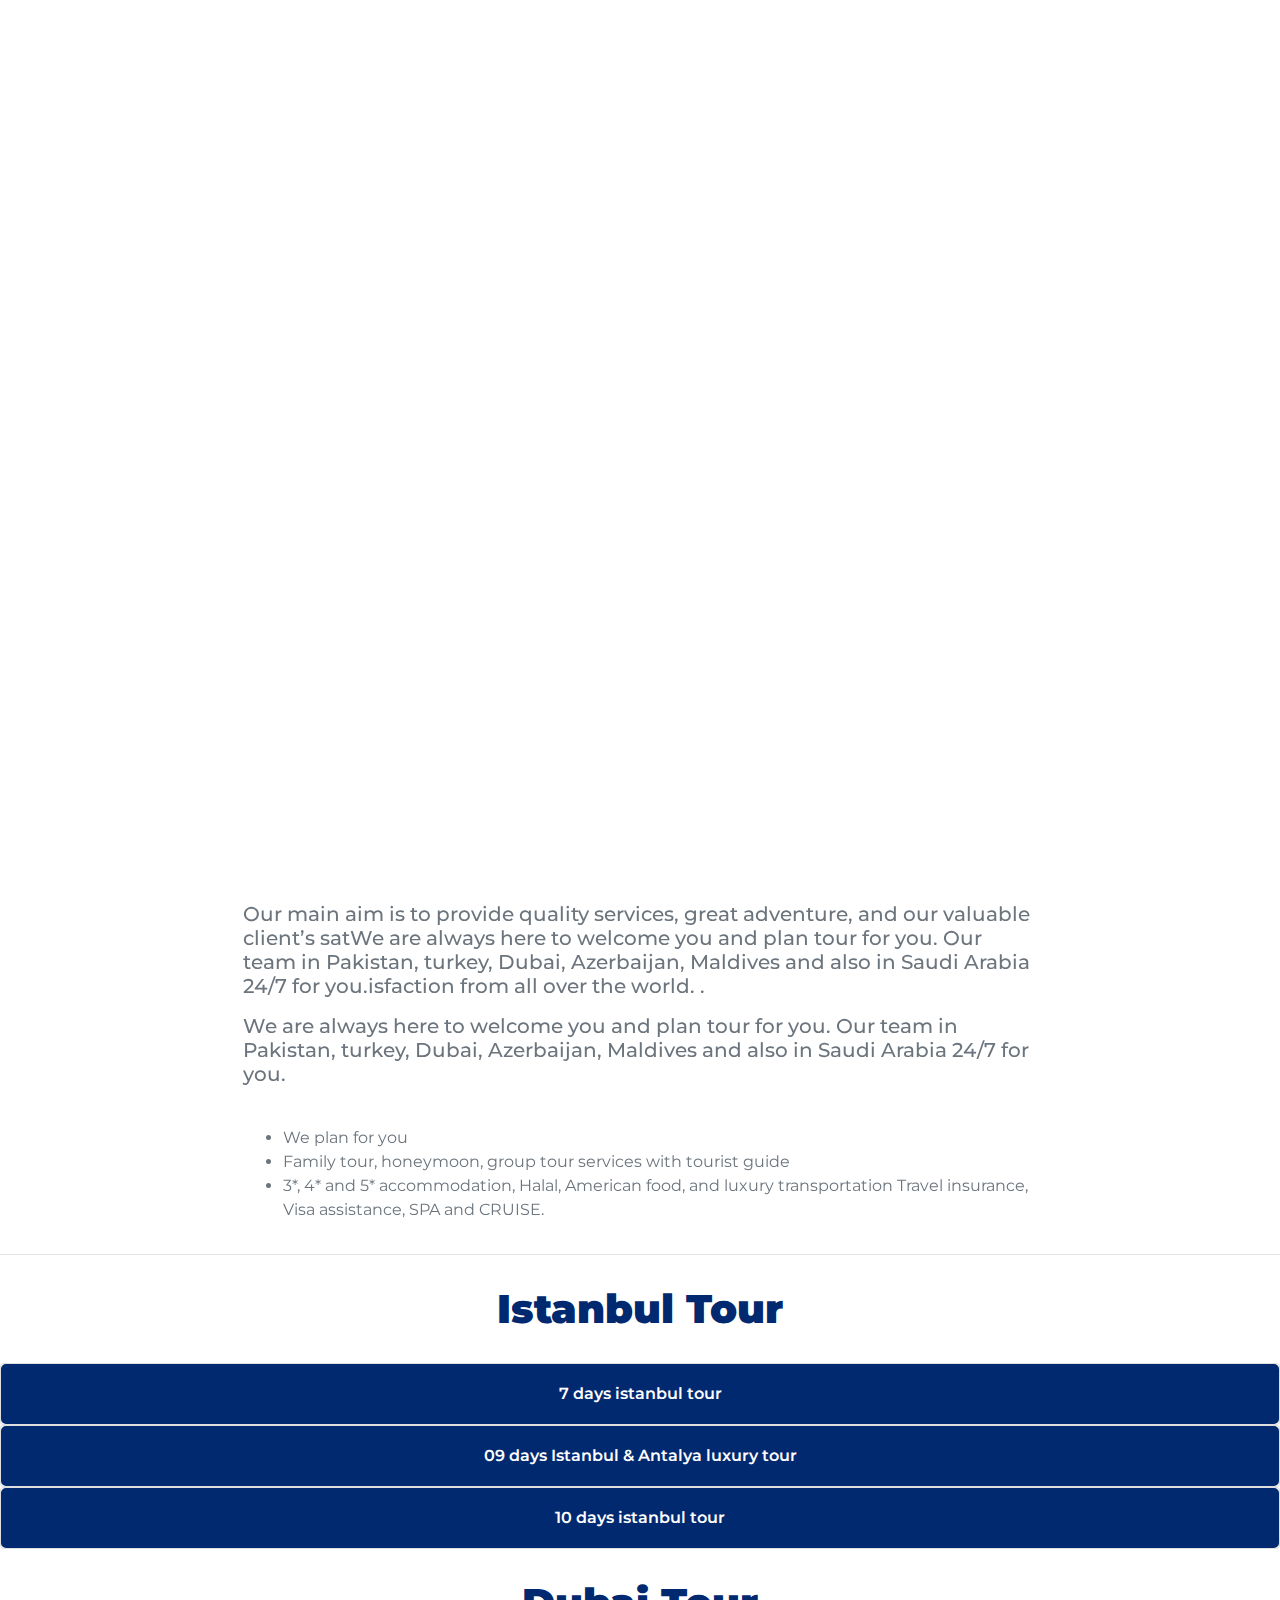
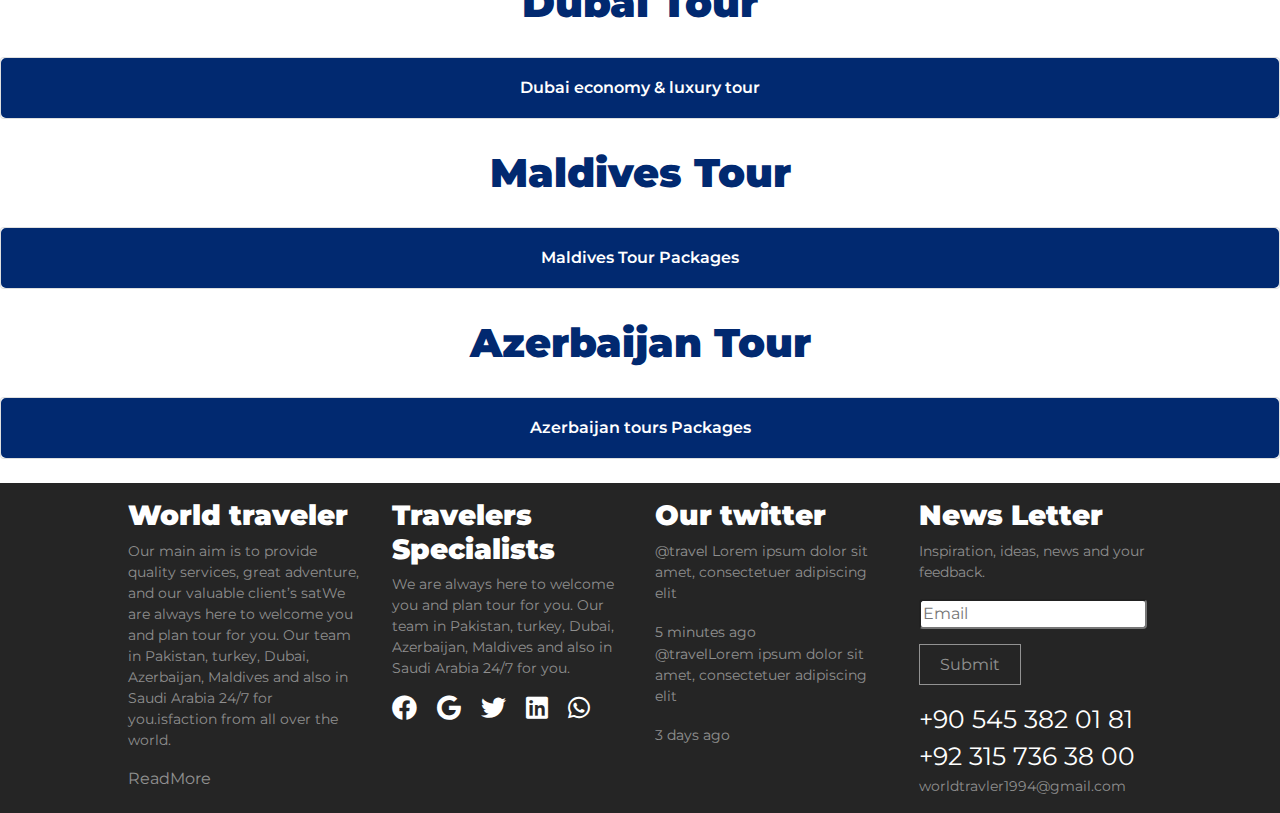
<file: service.html>
<!DOCTYPE html>
<html lang="en">

<head>
    <meta charset="UTF-8">
    <meta src="https://img.icons8.com/emoji/48/4a90e2/airplane-emoji.png" http-equiv="X-UA-Compatible"
        content="IE=edge">
    <meta name="viewport" content="width=device-width, initial-scale=1.0">
    <title>World traveler | Services</title>
    <!-- Favicon Icon -->
    <link rel="icon" type="image/png" href="https://img.icons8.com/emoji/48/4a90e2/airplane-emoji.png" />
    <!-- Google font Link -->
    <link
        href="https://fonts.googleapis.com/css2?family=Montserrat:ital,wght@0,100;0,400;0,700;1,400;1,500&display=swap"
        rel="stylesheet">
    <!-- Bootstrap  -->
    <link rel="stylesheet" href="bootstrap-4.5.3-dist/css/bootstrap.min.css">
    <!-- animate CSS -->
    <link rel="stylesheet" href="https://cdnjs.cloudflare.com/ajax/libs/animate.css/4.1.1/animate.min.css" />
    <!-- j-Query -->
    <link href='https://stackpath.bootstrapcdn.com/bootstrap/4.3.1/css/bootstrap.min.css'>
    <!-- font Awesome -->
    <link rel="stylesheet" href="https://cdnjs.cloudflare.com/ajax/libs/font-awesome/5.15.3/css/all.min.css" />

    <!-- Css Custom file -->
    <link rel="stylesheet" href="css/style.css">
</head>

<body>

    <!-- loader page -->


    <div class="loader_bg text-sm-center">
        <div class="loader">

        </div>
    </div>

    <!-- scroll to top -->

    <a href="#" id="toTopBtn" class="cd-top text-replace js-cd-top cd-top--is-visible cd-top--fade-out"
        data-abc="true"></a>
    <div class="height">

    </div>



    <!-- Navigation-start -->
    <div class="container-fluid nav-back ">
        <nav class=" navbar-expand-lg navbar-dark navbar  ">
            <a class="navbar-brand" href="index.html"> <img class="logo" src="./images/logo.png" class="img-fluid"
                    alt="Responsive image"></a>
            <button class="navbar-toggler" type="button" data-toggle="collapse" data-target="#navbarTogglerDemo02"
                aria-controls="navbarTogglerDemo02" aria-expanded="false" aria-label="Togglenavigation">
                <span class="navbar-toggler-icon"></span>
            </button>

            <div class="collapse navbar-collapse" id="navbarTogglerDemo02">
                <ul class="navbar-nav ml-auto">
                    <li class="nav-item">
                        <a class="nav-link" href="index.html">
                            Home
                        </a>
                    </li>
                    <li class="nav-item">
                        <a class="nav-link" href="about.html">
                            About
                        </a>
                    </li>
                    <li class="nav-item">
                        <a class="nav-link" href="service.html">
                            Service
                        </a>
                    </li>
                    <li class="nav-item">
                        <a class="nav-link" href="contact.html">
                            Contact
                        </a>
                    </li>
                </ul>
            </div>
        </nav>
    </div>
    <!-- Slider-start -->

    <div id="carouselExampleCaptions" class="carousel slide" data-ride="carousel">

        <div class="carousel-inner wow fadeInDown" data-wow-duration="3s">
            <div class="carousel-item active ">
                <img src="./images/slider1.jpeg" class="d-block w-100" alt="...">
                <div class="carousel-captions d-none d-md-block">
                    <h1>7 days 8 days and 10 days Maldives tour are available (contact freely)</h1>
                    <h4>The main city of the Maldives with great attraction places</h4>
                </div>
            </div>
            <div class="carousel-item">
                <img src="./images/slider9.jpeg" class="d-block w-100" alt="...">
                <div class="carousel-captions d-none d-md-block">
                    <h1>7 days Istanbul tour</h1>
                    <h4>Welcome to Istanbul, the city of cultural and historic hub.</h4>
                </div>
            </div>
            <div class="carousel-item">
                <img src="./images/slider10.jpeg" class="d-block w-100" alt="...">
                <div class="carousel-captions d-none d-md-block">
                    <h1>5 days & 6 Nights Dubai tour </h1>
                    <h4>Meet &amp; and welcome at Dubai by our</h4>
                </div>
            </div>
        </div>
        <a class="carousel-control-prev" href="#carouselExampleCaptions" role="button" data-slide="prev">
            <span class="carousel-control-prev-icon" aria-hidden="true"></span>
            <span class="sr-only">Previous</span>
        </a>
        <a class="carousel-control-next" href="#carouselExampleCaptions" role="button" data-slide="next">
            <span class="carousel-control-next-icon" aria-hidden="true"></span>
            <span class="sr-only">Next</span>
        </a>
    </div>

    <!-- Slider-end -->

    <!-- popular crisus  start-->
    <div class="container-fluid">
        <div class="row col-10 m-auto">
            <div class="col-12 col-lg-12 col-md-12 col-sm-12 text-center mt-5 popular_title">
                <h1>Services</h1>
            </div>
            <div class="col-12 col-lg-12 col-md-12 col-sm-12 mt-3   h5 popular_paragraph">
                <p class="text-secondary ">Our main aim is to provide quality services, great adventure, and our
                    valuable client’s satWe are always here to welcome you and plan tour for you. Our team in Pakistan,
                    turkey, Dubai, Azerbaijan, Maldives and also in Saudi Arabia 24/7 for you.isfaction from all over
                    the world. .</p>
                <p class="text-secondary">We are always here to welcome you and plan tour for you. Our team in Pakistan,
                    turkey, Dubai, Azerbaijan, Maldives and also in Saudi Arabia 24/7 for you.</p>


            </div>
            <div class="col-12 col-lg-12 col-md-12 col-sm-12 mt-3 popular_paragraph">
                <ul class="text-secondary">
                    <li>We plan for you </li>
                    <li> Family tour, honeymoon, group tour services with tourist guide</li>
                    <li>3*, 4* and 5* accommodation, Halal, American food, and luxury transportation
                        Travel insurance, Visa assistance, SPA and CRUISE.
                    </li>
                </ul>
            </div>
        </div>
    </div>
    <!-- popular crisus end -->
    <hr>
    <!--Pakages Start-->
    <div id="accordion">
        <div>
            <h1 class="text-center tour-header">
                Istanbul Tour
            </h1>
        </div>
        <div class="card">
            <h5 class="mb-0 btn-lignt" id="headingOne">
                <button class="btn tour-btn" data-toggle="collapse" data-target="#istanbul7DaysTour"
                    aria-expanded="true" aria-controls="collapseOne">
                    7 days istanbul tour
                </button>
            </h5>
            <div id="istanbul7DaysTour" class="collapse" aria-labelledby="headingOne" data-parent="#accordion">
                <div class="card-body">
                    <div class=" container-fluid">
                        <div class="row  float-left">
                            <div class="col-lg-6 col-md-12 col-sm-12 col-12  popular_title">
                                <h2 class="tour-title">
                                    7 days Istanbul tour <b class="text-danger">(413€)</b>
                                </h2>
                                <h5 class="text-danger">
                                    We Plan for You
                                </h5>
                                <div>
                                    <h5>Day one </h5>
                                    <p class="small-font text-secondary">Welcome to Istanbul, the city of cultural and
                                        historic hub.</p>
                                    <p class="small-font text-secondary"> Meet and greet at airport, </p>
                                    <p class="small-font text-secondary"> Transfer to hotel from airport</p>
                                    <p class="small-font text-secondary"> Free and easy</p>
                                </div>
                                <div>
                                    <h5>
                                        Day two (Istanbul explore day)
                                    </h5>
                                    <h5>
                                        Full day Byzantium and ottoman antique tour
                                    </h5>
                                    <ul class="small-font text-secondary">
                                        <li>Breakfast buffet in hotel </li>
                                        <li>Sultan Ahmet</li>
                                        <li>Hagia Sophia (Byzantine architecture)</li>
                                        <li>Blue mosque</li>
                                        <li>Topkapi Palace Museum (Ottoman architecture)</li>
                                        <li>Hagia Irene, also known as Saint Irene</li>
                                        <li>Gulhane Park</li>
                                        <li>Overnight stay in the hotel</li>
                                    </ul>
                                </div>
                                <div>
                                    <h5>
                                        Day three (Bursa)
                                    </h5>
                                    <h5>
                                        Bursa situated at the centre & because of green hills, gardens, and park also
                                        known as green city
                                    </h5>
                                    <p class="small-font text-secondary">Early leaving after breakfast buffet in hotel
                                    </p>
                                    <ul class="small-font text-secondary">
                                        <li>Pick up from the hotel to explore beautiful bursa </li>
                                        <li>Tomb of ghazi Osman</li>
                                        <li>Tomb of ghazi Orhan</li>
                                        <li>Lunch time </li>
                                        <li>The great mosque</li>
                                        <li>Koza Han</li>
                                        <li>Overnight stay in the hotel</li>
                                    </ul>
                                </div>
                                <div>
                                    <h5>Day four (Free day) </h5>
                                    <p class="small-font text-secondary">Breakfast buffet in hotel</p>
                                    <p class="small-font text-secondary">Free day for shopping and intermission. You can
                                        also suggest us which place you want to explore.</p>
                                    <h5 class="text-dark">Recommended activities</h5>
                                    <p class="small-font text-secondary"> Eyup sultan ( Hz Abu ayub Ansari r.a)</p>
                                    <p class="small-font text-secondary">Taksim Square </p>
                                    <p class="small-font text-secondary">Galata tower </p>
                                    <p class="small-font text-secondary">Istiklal Caddesi </p>
                                </div>
                                <div>
                                    <h5>Day five (princes island) </h5>
                                    <p class="small-font text-secondary">Very small haven on earth in Istanbul, rich
                                        cultural, history and a perfect place to enjoy nature</p>
                                    <p class="small-font text-secondary">Breakfast buffet in hotel</p>
                                    <p class="small-font text-secondary">Pick from the hotel toward princes island
                                        (Büyükada)</p>
                                    <p class="small-font text-secondary">Overnight stay in hotel</p>
                                </div>
                                <div>
                                    <h5>Day six </h5>
                                    <p class="small-font text-secondary">Breakfast buffet in hotel</p>
                                    <p class="small-font text-secondary">Half day Bosporus Cruise tour rest of the day
                                        free for shopping and intermission. You can also suggest us which place you want
                                        to explore.</p>
                                    <h5 class="text-dark">Recommended activities</h5>
                                    <ul class="small-font text-secondary">
                                        <li>Grand Bazar</li>
                                    </ul>
                                    <p class="small-font text-secondary">Overnight stay in the hotel</p>
                                </div>
                                <div>
                                    <h5>Day Seven </h5>
                                    <p class="small-font text-secondary">Breakfast buffet in hotel</p>
                                    <p class="small-font text-secondary">Transfer to airport, have a safe and memorable
                                        flight back</p>

                                </div>
                            </div>
                        </div>
                        <div style="clear: both;"></div>
                        <div class="row   float-right">

                            <div class="col-lg-12 col-md-12 col-sm-12 col-12 popular_title ">
                                <h3 class="tour-title text-danger ">
                                    Pakage Deal
                                </h3>
                                <div>
                                    <p class="small-font text-secondary">06 breakfast buffet (Halal, American)</p>
                                    <p class="small-font text-secondary">Six night’s hotel accommodation in Istanbul</p>
                                    <p class="small-font text-secondary">3* & 4* accommodation (all taxes includes)</p>
                                    <p class="small-font text-secondary">Professional English, Urdu, Punjabi, Arabic,
                                        and Russian tourist guide</p>
                                    <p class="small-font text-secondary">Fully air conditioned coach non-smoking</p>
                                    <p class="small-font text-secondary">One local lunch in bursa </p>
                                    <p class="small-font text-secondary">Full day princes island round trip ferry tour
                                        with complete transportation and guide</p>
                                    <p class="small-font text-secondary"> Half day Bosporus Cruise tour </p>
                                    <p class="small-font text-secondary">Arrival airport transfer to hotel and return
                                        airport transfer </p>
                                    <p class="small-font text-secondary"> All tax are includes </p>
                                    <p>&amp </p>
                                    <p class="small-font text-secondary">Not includes </p>
                                    <p class="small-font text-secondary">Covid – 19 test </p>
                                    <p class="small-font text-secondary">Museum tickets or any other personal expenses
                                    </p>
                                </div>
                            </div>
                        </div>
                    </div>
                </div>
            </div>
        </div>
        <div class="card">
            <h5 class="mb-0 btn-lignt" id="headingTwo">
                <button class="btn tour-btn collapsed" data-toggle="collapse" data-target="#istanbul9DaysTour"
                    aria-expanded="false" aria-controls="collapseTwo">
                    09 days Istanbul & Antalya luxury tour
                </button>
            </h5>
            <div id="istanbul9DaysTour" class="collapse" aria-labelledby="headingTwo" data-parent="#accordion">
                <div class="card-body">
                    <div class=" container-fluid">
                        <div class="row  float-left">
                            <div class="col-lg-6 col-md-12 col-sm-12 col-12  popular_title">
                                <h2 class="tour-title">
                                    09 days Istanbul & Antalya luxury tour <b class="text-danger">(543€)</b>
                                </h2>
                                <h5 class="text-danger">
                                    We Plan for You
                                </h5>
                                <div>
                                    <h5>Day one </h5>
                                    <p class="small-font text-secondary">Welcome to Istanbul, the city of cultural and
                                        historic hub.</p>
                                    <p class="small-font text-secondary"> Meet and greet at airport, </p>
                                    <p class="small-font text-secondary"> Transfer to hotel from airport</p>
                                    <p class="small-font text-secondary"> Free and easy</p>
                                </div>
                                <div>
                                    <h5>
                                        Day two (Istanbul explore day)
                                    </h5>
                                    <h5>
                                        Full day Byzantium and ottoman antique tour
                                    </h5>
                                    <ul class="small-font text-secondary">
                                        <li>Breakfast buffet in hotel </li>
                                        <li>Sultan Ahmet</li>
                                        <li>Hagia Sophia (Byzantine architecture)</li>
                                        <li>Blue mosque</li>
                                        <li>Topkapi Palace Museum (Ottoman architecture)</li>
                                        <li>Hagia Irene, also known as Saint Irene</li>
                                        <li>Gulhane Park</li>
                                        <li>Overnight stay in the hotel</li>
                                    </ul>
                                </div>
                                <div>
                                    <h5>
                                        Day three (Antalya)
                                    </h5>
                                    <ul class="small-font text-secondary">
                                        <li>Breakfast buffet in hotel</li>
                                        <li>Transfer to airport</li>
                                        <li>Antalya airport to hotel </li>
                                        <li>Old town </li>
                                        <li>Beach (depends on the weather condition)</li>
                                        <li>Overnight stay in the hotel</li>
                                    </ul>
                                </div>
                                <div>
                                    <h5>
                                        Day four (Antalya)
                                    </h5>
                                    <ul class="small-font text-secondary">
                                        <li>Breakfast buffet in hotel </li>
                                        <li>Free day for shopping and intermission </li>
                                        <li>Recommended places </li>
                                        <li>Mark Antalya </li>
                                        <li>Mall of Antalya</li>
                                        <li>Upper Duden and lower Duden waterfall</li>
                                        <li>Overnight stay in hotel</li>
                                    </ul>
                                </div>
                                <div>
                                    <h5>Day five (Free day)</h5>
                                    <p class="small-font text-secondary">Breakfast buffet in hotel</p>
                                    <p class="small-font text-secondary">Free day for shopping and intermission. You can
                                        also suggest us which place you want to explore.</p>
                                </div>
                                <div>
                                    <h5>Day six (Istanbul)</h5>
                                    <ul class="small-font text-secondary">
                                        <li>Breakfast buffet in hotel </li>
                                        <li>Transfer to airport</li>
                                        <li>Istanbul airport to hotel</li>
                                        <li>Free and easy </li>
                                        <li>Overnight stay in hotel</li>
                                    </ul>
                                </div>
                                <div>
                                    <h5>Day seven (Princes island)</h5>
                                    <p class="small-font text-secondary">Very small haven on earth in Istanbul, rich
                                        cultural, history and a perfect place to enjoy nature.</p>
                                    <ul class="small-font text-secondary">
                                        <li>Breakfast buffet in hotel </li>
                                        <li>Pick from the hotel toward princes island (Büyükada)</li>
                                        <li>Overnight stay in hotel</li>
                                    </ul>
                                </div>
                                <div>
                                    <h5>Day eight</h5>
                                    <ul class="small-font text-secondary">
                                        <li>Breakfast buffet in hotel </li>
                                        <li>Free day for shopping and intermission. You can also suggest us which place
                                            you want to explore.</li>
                                        <h5 class="text-dark">Recommended activities</h5>
                                        <li>Eyup sultan ( Hz Abu ayub Ansari r.a)</li>
                                        <li>Taksim Square</li>
                                        <li>Galata tower</li>
                                        <li>Istiklal Caddesi</li>
                                    </ul>
                                </div>
                                <div>
                                    <h5>Day nine </h5>
                                    <p class="small-font text-secondary">Breakfast buffet in hotel</p>
                                    <p class="small-font text-secondary">Transfer to airport, have a safe and memorable
                                        flight back</p>

                                </div>
                            </div>
                        </div>
                        <div style="clear: both;"></div>
                        <div class="row   float-right">

                            <div class="col-lg-12 col-md-12 col-sm-12 col-12 popular_title ">
                                <h3 class="tour-title text-danger ">
                                    Pakage Deal
                                </h3>
                                <div>
                                    <p class="small-font text-secondary">09 breakfast buffet (Halal, American)</p>
                                    <p class="small-font text-secondary">Professional English, Urdu, Punjabi, Arabic,
                                        and Russian tourist guide</p>
                                    <p class="small-font text-secondary">Fully air conditioned coach non-smoking</p>
                                    <p class="small-font text-secondary">Domestic flight tickets</p>
                                    <p class="small-font text-secondary">Local and taxi transportation</p>
                                    <p class="small-font text-secondary">Domestic transfer airport to hotel and hotel to
                                        airport</p>
                                    <p class="small-font text-secondary">Five night’s hotel accommodation in Istanbul
                                        (Situated in the real heart of Istanbul )</p>
                                    <p class="small-font text-secondary"> Four night’s hotel accommodation in Antalya
                                        (very close to beach)</p>
                                    <p class="small-font text-secondary">3* & 4* accommodation in the centre of the
                                        cities</p>
                                    <p class="small-font text-secondary">Full day princes island round trip ferry tour
                                        with complete transportation and guide</p>
                                    <p class="small-font text-secondary">Arrival airport transfer to hotel and return
                                        airport transfer </p>
                                    <p class="small-font text-secondary"> All tax are includes </p>
                                    <p>&amp </p>
                                    <p class="small-font text-secondary">Not includes</p>
                                    <p class="small-font text-secondary">Covid – 19 test </p>
                                    <p class="small-font text-secondary">Museum tickets or any other personal expenses
                                    </p>
                                </div>
                            </div>
                        </div>
                    </div>
                </div>
            </div>
        </div>
        <div class="card">
            <h5 class="mb-0 btn-lignt">
                <button class="btn tour-btn" data-toggle="collapse" data-target="#istanbul10DaysTour"
                    aria-expanded="true" aria-controls="collapseThree">
                    10 days istanbul tour
                </button>
            </h5>
            <div id="istanbul10DaysTour" class="collapse " aria-labelledby="headingOne" data-parent="#accordion">
                <div class="card-body">
                    <div class=" container-fluid">
                        <div class="row  float-left">
                            <div class="col-lg-6 col-md-12 col-sm-12 col-12  popular_title">
                                <h2 class="tour-title">
                                    10 days istanbul, konya and Söğüt (Ertuğrul Gazi) tour <b
                                        class="text-danger">(547€)</b>
                                </h2>
                                <h5 class="text-danger">
                                    We Plan for You
                                </h5>
                                <div>
                                    <h5>Day one </h5>
                                    <p class="small-font text-secondary">Welcome to Istanbul, the city of cultural and
                                        historic hub.</p>
                                    <p class="small-font text-secondary"> Meet and greet at airport, </p>
                                    <p class="small-font text-secondary"> Transfer to hotel from airport</p>
                                    <p class="small-font text-secondary"> Free and easy</p>
                                </div>
                                <div>
                                    <h5>
                                        Day two (Istanbul explore day)
                                    </h5>
                                    <h5>
                                        Full day Byzantium and ottoman antique tour
                                    </h5>
                                    <ul class="small-font text-secondary">
                                        <li>Breakfast buffet in hotel </li>
                                        <li>Sultan Ahmet</li>
                                        <li>Hagia Sophia (Byzantine architecture)</li>
                                        <li>Blue mosque</li>
                                        <li>Topkapi Palace Museum (Ottoman architecture)</li>
                                        <li>Hagia Irene, also known as Saint Irene</li>
                                        <li>Gulhane Park</li>
                                        <li>Overnight stay in the hotel</li>
                                    </ul>
                                </div>
                                <div>
                                    <h5>
                                        Day three konya
                                    </h5>
                                    <ul class="small-font text-secondary">
                                        <li>Breakfast buffet in hotel</li>
                                        <li>Istanbul to konya through fast train</li>
                                    </ul>
                                    <p class="small-font text-secondary">Konya is very famous because of mevlana Rumi
                                        and rich Islamic culture. In 1273, the followers of mevlana rumi in Konya
                                        established the Mevlevi Sufi order of Islam and became known as the Whirling
                                        Dervishes.</p>
                                    <p class="small-font text-secondary">All day Konya explore</p>
                                    <p class="small-font text-secondary">Overnight stay in Konya hotel</p>
                                </div>
                                <div>
                                    <h5>
                                        Day four (Söğüt Ertuğrul Gazi)
                                    </h5>
                                    <h5><b>Söğüt</b> is the first capital of the Ottoman Empire</h5>
                                    <ul class="small-font text-secondary">
                                        <li>Breakfast buffet in hotel</li>
                                        <li>Toward belicik through fast train</li>
                                        <li>Ertuğrul Gazi tomb </li>
                                        <li>Visit the ALP mezaar i.e. Turgut Alp, Abdul Rehman ghazi. </li>
                                        <li>Dursun Fikik mazaar</li>
                                        <li>Sheikh Edebali tomb</li>
                                        <li>Ertuğrul Gazi mosque</li>
                                        <li>Overnight stay in istanbul</li>
                                    </ul>
                                </div>
                                <div>
                                    <h5>Day five (Free day)</h5>
                                    <ul class="small-font text-secondary">
                                        <li>Breakfast buffet in hotel </li>
                                        <li>Free day for shopping and intermission. You can also suggest us which place
                                            you want to explore.</li>
                                        <h5 class="text-dark">Recommended activities</h5>
                                        <li>Eyup sultan ( Hz Abu ayub Ansari r.a)</li>
                                        <li>Taksim Square</li>
                                        <li>Galata tower</li>
                                        <li>Istiklal Caddesi</li>
                                    </ul>
                                </div>
                                <div>
                                    <h5>Day Six (princes island)</h5>
                                    <p class="small-font text-secondary">Very small haven on earth in Istanbul, rich
                                        cultural, history and a perfect place to enjoy nature.</p>
                                    <ul class="small-font text-secondary">
                                        <li>Breakfast buffet in hotel </li>
                                        <li>Pick from the hotel toward princes island (Büyükada)</li>
                                        <li>Overnight stay in hotel</li>
                                    </ul>
                                </div>
                                <div>
                                    <h5>Day seven</h5>
                                    <ul class="small-font text-secondary">
                                        <li>Breakfast buffet in hotel </li>
                                        <li>Free day for shopping and intermission. You can also suggest us which place
                                            you want to explore.</li>
                                        <h5 class="text-dark">Recommended activities</h5>
                                        <li>Grand bazar</li>
                                        <li>Spice bazar</li>
                                        <li>Eminönü sahil</li>
                                    </ul>
                                </div>
                                <div>
                                    <h5>Day eight (Bursa)</h5>
                                    <h5 class="text-dark">Bursa situated at the centre & because of green hills,
                                        gardens, and park also known as green city</h5>
                                    <p class="small-font text-secondary">Early leaving after breakfast buffet in hotel
                                    </p>
                                    <ul class="small-font text-secondary">
                                        <li>Pick up from the hotel to explore beautiful bursa </li>
                                        <li>Tomb of ghazi Osman</li>
                                        <li>Tomb of ghazi Orhan</li>
                                        <li>The great mosque </li>
                                        <li>Koza Han</li>
                                        <li>Overnight stay in the hotel</li>
                                    </ul>
                                </div>

                                <div>
                                    <h5>Day nine (Free day)</h5>
                                    <ul class="small-font text-secondary">
                                        <li>Breakfast buffet in hotel</li>
                                        <li>Free day for shopping and intermission. You can also suggest us which place
                                            you want to explore. </li>
                                    </ul>
                                </div>
                                <div>
                                    <h5>Day 10 </h5>
                                    <p class="small-font text-secondary">Breakfast buffet in hotel</p>
                                    <p class="small-font text-secondary">Transfer to airport, have a safe and memorable
                                        flight back</p>

                                </div>
                            </div>
                        </div>
                        <div style="clear: both;"></div>
                        <div class="row   float-right">

                            <div class="col-lg-12 col-md-12 col-sm-12 col-12 popular_title ">
                                <h3 class="tour-title text-danger ">
                                    Pakage Deal
                                </h3>
                                <div>
                                    <p class="small-font text-secondary">09 breakfast buffet (Halal, American)</p>
                                    <p class="small-font text-secondary">Professional English, Urdu, Punjabi, Arabic,
                                        and Russian tourist guide</p>
                                    <p class="small-font text-secondary">eight night’s hotel accommodation in Istanbul
                                        (Situated in the real heart of Istanbul )</p>
                                    <p class="small-font text-secondary">Konya through fast train</p>
                                    <p class="small-font text-secondary">Fast train tickets from Istanbul to Konya and
                                        back to Istanbul</p>
                                    <p class="small-font text-secondary">One night stay in Konya</p>
                                    <p class="small-font text-secondary">Open buffet breakfast in Konya</p>
                                    <p class="small-font text-secondary">Mevlana Whirling Dervishes</p>
                                    <p class="small-font text-secondary">Arrival airport transfer to hotel and return
                                        airport transfer</p>
                                    <p class="small-font text-secondary">One local lunch in bursa </p>
                                    <p class="small-font text-secondary">Full day princes island with complete
                                        transportation</p>
                                    <p class="small-font text-secondary">Fully air conditioned coach non-smoking</p>
                                    <p class="small-font text-secondary"> All tax are includes </p>
                                    <p>&amp </p>
                                    <p class="small-font text-secondary">Not includes </p>
                                    <p class="small-font text-secondary">Covid – 19 test </p>
                                    <p class="small-font text-secondary">Museum tickets or any other personal expenses
                                    </p>
                                </div>
                            </div>
                        </div>
                    </div>
                </div>
            </div>
        </div>
        <div>
            <h1 class="text-center tour-header">
                Dubai Tour
            </h1>
        </div>
        <div class="card">
            <h5 class="mb-0 btn-lignt">
                <button class="btn tour-btn" data-toggle="collapse" data-target="#dubaiTour" aria-expanded="true"
                    aria-controls="collapseThree">
                    Dubai economy & luxury tour
                </button>
            </h5>
            <div id="dubaiTour" class="collapse " aria-labelledby="headingOne" data-parent="#accordion">
                <div class="card-body">
                    <div class=" container-fluid">
                        <div class="row  float-left">
                            <div class="col-lg-6 col-md-12 col-sm-12 col-12  popular_title">
                                <h2 class="tour-title">
                                    Dubai economy & luxury tour starting from (565 USD) <b
                                        class="text-danger">(547€)</b>
                                </h2>
                                <h5 class="text-danger">
                                    We Plan for You
                                </h5>
                                <div>
                                    <p class="text-secondary">3* and 4* hotel option</p>
                                    <p class="text-dangers"> Package includes </p>
                                    <p class="text-secondary">Dubai visa</p>
                                    <p class="text-secondary">6 nights’ accommodation in </p>
                                    <p class="text-secondary">05 daily breakfasts </p>
                                    <p class="text-secondary">Meet & and welcome at Dubai by our team </p>
                                    <p class="text-secondary">Pick up from Dubai airport and return back to Dubai
                                        airport</p>
                                    <p class="text-secondary">Full day Dubai tour with English, Urdu, Arabic guide</p>
                                    <p class="text-secondary">Desert Safari (with BBQ Dinner, , Traditional Costume,
                                        Belly Dance, Tanura Dance, Camel Ride, Henna Painting Dune Bashing in Red Dunes
                                        & Pick n Drop by Land Cruiser)</p>
                                    <p class="text-secondary">Dhow Cruise Creek with dinner</p>
                                </div>
                            </div>
                        </div>
                    </div>
                </div>
            </div>
        </div>
        <div>
            <h1 class="text-center tour-header">
                Maldives Tour
            </h1>
        </div>
        <div class="card">
            <h5 class="mb-0 btn-lignt">
                <button class="btn tour-btn" data-toggle="collapse" data-target="#MaldivesTour" aria-expanded="true"
                    aria-controls="collapseThree">
                    Maldives Tour Packages
                </button>
            </h5>
            <div id="MaldivesTour" class="collapse " aria-labelledby="headingOne" data-parent="#accordion">
                <div class="card-body">
                    <div class=" container-fluid">
                        <div class="row  float-left">
                            <div class="col-lg-6 col-md-12 col-sm-12 col-12  popular_title">
                                <h2 class="tour-title">
                                    Maldives Tour 7 days 8 days and 10 days Maldives tour are available
                                </h2>
                                <h5 class="text-danger">
                                    We Plan for You
                                </h5>
                                <div>

                                    <h5>Maldives</h5>
                                    <p class="small-font text-secondary">
                                        The island nation of the Maldives is popular with honeymooners looking for
                                        seclusion and adventurers looking to explore the depths of the sea on a scuba
                                        diving and snorkeling excursion. Located between the Arabian and Laccadive seas,
                                        roughly 500 miles southwest of Sri Lanka, the Maldives is about as isolated as
                                        you can get – and that's just another one of its many allures.
                                    </p>
                                    <h5>Capital City (Male) </h5>
                                    <p class="small-font text-secondary">
                                        Traditionally it was the King's Island, from where the ancient royal dynasties
                                        ruled and where the palace was located. The city was then called Mahal. Formerly
                                        it was a walled city surrounded by fortifications and gates (doroshi). Over the
                                        years, Malé has been the center of political protests and milestone events.
                                    </p>
                                    <h5>Maldives culture</h5>
                                    <p class="small-font text-secondary">
                                        The Maldives culture is heavily shaped by Indian, Sri Lankan, Malaysia, Arab,
                                        Persian, Indonesian and even African influences. ... Maldivians are incredibly
                                        warm, welcoming and friendly people who will go above and beyond to make your
                                        holiday truly unforgettable.
                                    </p>
                                    <h5>Addu City </h5>
                                    <p class="small-font text-secondary">
                                        The main city of the Maldives with great attraction places i.e. Gan, Villingili,
                                        Hithadhoo, Maradhoo, Herathera, Feydhoo, Meedhoo, Hulhumeedhoo, and Addu Nature
                                        Park.
                                    </p>
                                    <h5>Fulhadhoo </h5>
                                    <p class="small-font text-secondary">
                                        One of the beautiful island. The length is nearly 1 km! For inhabited islands –
                                        this is truly unique! Depth increases slightly with distance from the beach. The
                                        edge of the house reef is far enough – about 800m. The island of Fulhadhoo is
                                        administratively a part of Baa Atoll. Next to it are 2 more inhabited islands:
                                        Fehendhoo and Goidho. The remoteness of this place from the main tourist islands
                                        makes these places truly wild.
                                    </p>
                                </div>
                            </div>
                        </div>
                    </div>
                </div>
            </div>
        </div>
        <!-- Azhar bahijan Tour -->
        <div>
            <h1 class="text-center tour-header">
                Azerbaijan Tour
            </h1>
        </div>
        <div class="card">
            <h5 class="mb-0 btn-lignt">
                <button class="btn tour-btn" data-toggle="collapse" data-target="#AzerbaijanTour" aria-expanded="true"
                    aria-controls="collapseThree">
                    Azerbaijan tours Packages

                </button>
            </h5>
            <div id="AzerbaijanTour" class="collapse " aria-labelledby="headingOne" data-parent="#accordion">
                <div class="card-body">
                    <div class=" container-fluid">
                        <div class="row  float-left">
                            <div class="col-lg-6 col-md-12 col-sm-12 col-12  popular_title">
                                <h2 class="tour-title">
                                    Azerbaijan tours from Pakistan Starting from <b class="text-danger">(547€)</b>
                                </h2>
                                <h5 class="text-danger">
                                    We Plan for You
                                </h5>

                                <div>
                                    <h5 class="text-danger">
                                        5 days 4 nights Azerbaijan tour from pakistan
                                    </h5>

                                    <ul class="small-font text-secondary">
                                        <li>4 Nights Hotel Stay at 4* Hotel in Baku </li>
                                        <li>05 daily breakfasts</li>
                                        <li>Azerbaijan E-Visa </li>
                                        <li>Airport to hotel transfer </li>
                                        <li> Walking Tour to Old City</li>
                                        <li> Shopping tour</li>
                                        <li> Cruise Tour</li>
                                        <li> Ateshgah Temple tour</li>

                                    </ul>
                                </div>
                                <div>
                                    <h5 class="text-danger">

                                        6 Nights and 7 days Azerbaijan tour (349€)

                                    </h5>

                                    <ul class="small-font text-secondary">
                                        <li>06 Nights Hotel Stay at 4* Hotel in Baku </li>
                                        <li>07 daily breakfasts</li>
                                        <li>Azerbaijan E-Visa </li>
                                        <li>Airport to hotel transfer </li>
                                        <li> Walking Tour to Old City</li>
                                        <li> Shopping tour</li>
                                        <li> Cruise Tour</li>
                                        <li> Ateshgah Temple tour</li>
                                        <li> Burning Mountain Tour</li>
                                        <li> Qobustan Tour</li>
                                        <li> Baku City Tour</li>
                                        <li> Hotel to airport transfer</li>
                                        <li>English and Azerbaijani tourist guide</li>
                                    </ul>
                                </div>

                            </div>
                        </div>
                        <div style="clear: both;"></div>
                        <div class="row   float-right">

                            <div class="col-lg-12 col-md-12 col-sm-12 col-12 popular_title ">
                                <h3 class="tour-title text-danger ">
                                    Pakage Deal
                                </h3>
                                <div>
                                    <p class="small-font text-secondary">Adult twin/double share</p>
                                    <p class="small-font text-secondary">Group package</p>
                                    <p class="small-font text-secondary">Minimum 17 adult groups</p>
                                    <p>&amp </p>
                                    <p class="small-font text-secondary">Not includes </p>
                                    <p class="small-font text-secondary">Covid – 19 test </p>
                                    <p class="small-font text-secondary">Museum tickets or any other personal expenses
                                    </p>


                                </div>
                            </div>
                        </div>
                    </div>
                </div>
            </div>

        </div>

    </div>

    <!-- Change -->
    <br>
    <!--Pakages end-->

    <!-- footer start -->
    <div class="footer">
        <div class="container-fluid">
            <div class="row">
                <div class="col-lg-3 col-md-3 col-sm-12 col-12 footer footer_logo_1 mt-3">
                    <h3>World traveler</h3>
                    <p class="small-font">Our main aim is to provide quality services, great adventure, and our
                        valuable client’s satWe are always here to welcome you and plan tour for you. Our team in
                        Pakistan,
                        turkey, Dubai, Azerbaijan, Maldives and also in Saudi Arabia 24/7 for you.isfaction from all
                        over
                        the world.</p>
                    <a href="#">ReadMore</a>
                </div>
                <div class="col-lg-3 col-md-3 col-sm-12 col-12 footer footer_logo_2 mt-3">
                    <h3>Travelers Specialists</h3>
                    <p class="small-font">We are always here to welcome you and plan tour for you. Our team in Pakistan,
                        turkey, Dubai, Azerbaijan, Maldives and also in Saudi Arabia 24/7 for you.</p>
                    <i class=" fab fa-facebook"></i>
                    <i class=" ml-3 fab fa-google "></i>
                    <i class=" ml-3 fab fa-twitter "></i>
                    <i class=" ml-3 fab fa-linkedin "></i>
                    <i class=" ml-3 fab fa-whatsapp "></i>

                </div>
                <div class="col-lg-3 col-md-3 col-sm-12 col-12 footer footer_logo_3 mt-3">
                    <h3>Our twitter</h3>
                    <p class="small-font"><a href="#">@travel</a> Lorem ipsum dolor sit amet, consectetuer adipiscing
                        elit</p>
                    <span class="small-font"> 5 minutes ago</span>
                    <p class="small-font"><a href="#">@travel</a>Lorem ipsum dolor sit amet, consectetuer adipiscing
                        elit</p>
                    <span class="small-font">3 days ago</span>

                </div>
                <div class="col-lg-3 col-md-3 col-sm-12 col-12 footer footer_logo_4 mt-3">
                    <h3>News Letter</h3>
                    <p class="small-font">Inspiration, ideas, news and your feedback.</p>
                    <input type="Email" placeholder="Email" size="20"><br><br>
                    <a href="#">Submit</a><br><br>
                    <span class="small-font">+90 545 382 01 81</span><br>
                    <span class="small-font">+92 315 736 38 00</span>
                    <p class="small-font">worldtravler1994@gmail.com</p>
                </div>
            </div>
        </div>
    </div>

    <!-- footer end -->









</body>


<script type="text/javascript" src="https://code.jquery.com/jquery-3.5.1.slim.min.js"
    integrity="sha384-DfXdz2htPH0lsSSs5nCTpuj/zy4C+OGpamoFVy38MVBnE+IbbVYUew+OrCXaRkfj"
    crossorigin="anonymous"></script>
<script src="https://cdn.jsdelivr.net/npm/bootstrap@4.5.3/dist/js/bootstrap.bundle.min.js"
    integrity="sha384-ho+j7jyWK8fNQe+A12Hb8AhRq26LrZ/JpcUGGOn+Y7RsweNrtN/tE3MoK7ZeZDyx"
    crossorigin="anonymous"></script>
<script type="text/javascript" src="scroll.js"></script>
<script src='https://cdnjs.cloudflare.com/ajax/libs/jquery/3.2.1/jquery.min.js'></script>

</html>
</file>
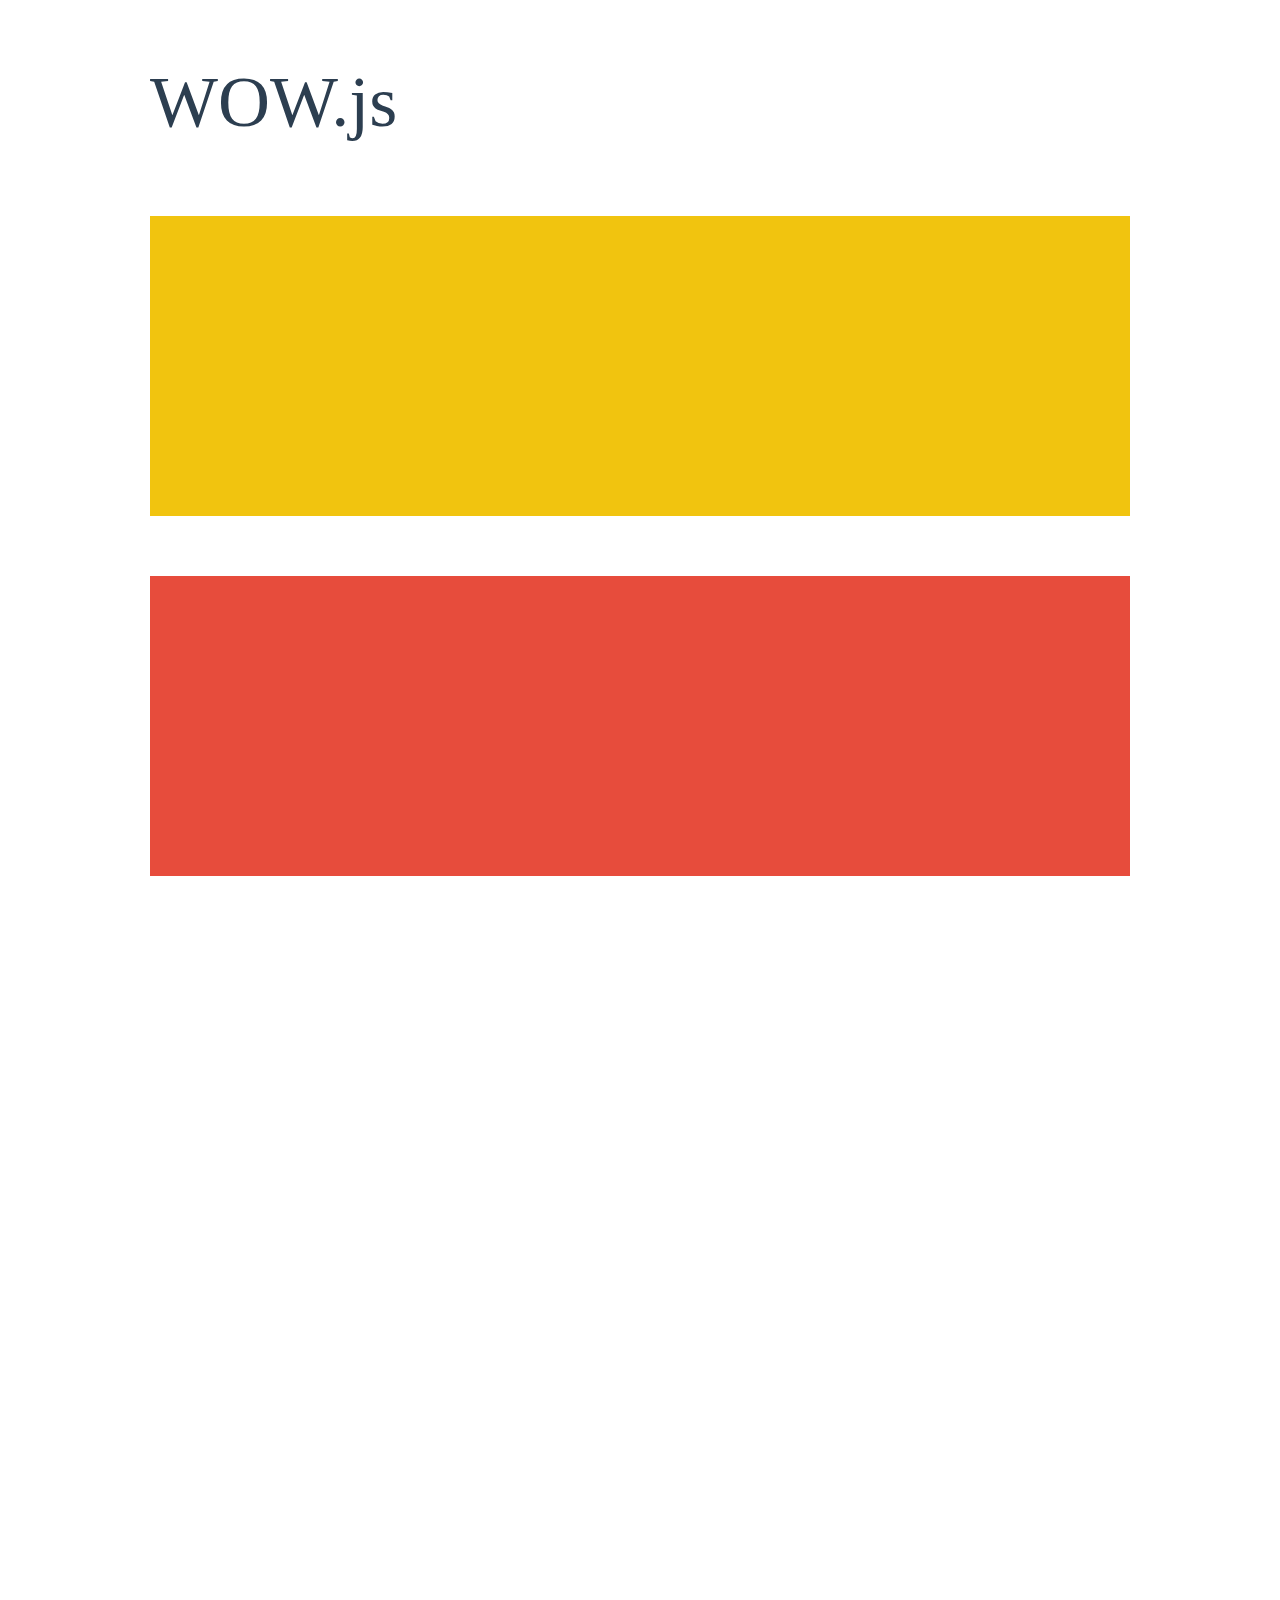
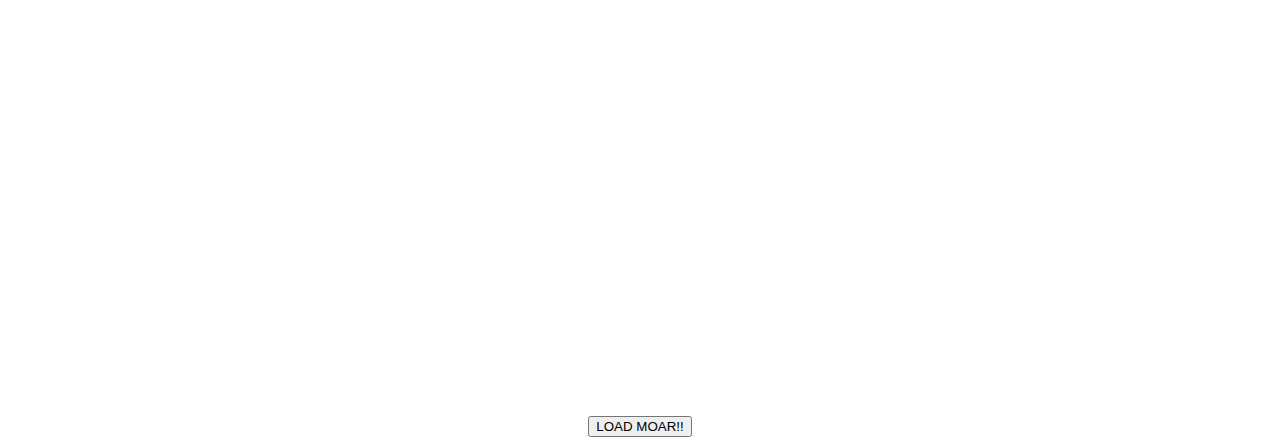
<file: WOW-master/demo.html>
<!doctype html>

<html lang="en">
<head>
  <meta charset="utf-8">
  <title>WOW</title>
  <link rel="stylesheet" href="css/libs/animate.css">
  <link rel="stylesheet" href="css/site.css">
  <style>
    .wow:first-child {
      visibility: hidden;
    }
  </style>
  <!--[if IE]>
    <script src="http://html5shiv.googlecode.com/svn/trunk/html5.js"></script>
  <![endif]-->
</head>

<body>
  <div id="container">
    <header>
      <h1>WOW.js</h1>
    </header>
    <div id="main">
      <section class="wow fadeInDown" style="background-color: #f1c40f;"></section>
      <section class="wow pulse" style="background-color: #e74c3c;" data-wow-iteration="infinite" data-wow-duration="1500ms"></section>
      <section class="section--purple wow slideInRight" data-wow-delay="2s"></section>
      <section class="section--blue wow bounceInLeft" data-wow-offset="300"></section>
      <section class="section--green wow slideInLeft" data-wow-duration="4s"></section>
      <button id="moar">LOAD MOAR!!</button>
    </div>
  </div>
  <script src="dist/wow.js"></script>
  <script>
    wow = new WOW(
      {
        animateClass: 'animated',
        offset:       100,
        callback:     function(box) {
          console.log("WOW: animating <" + box.tagName.toLowerCase() + ">")
        }
      }
    );
    wow.init();
    document.getElementById('moar').onclick = function() {
      var section = document.createElement('section');
      section.className = 'section--purple wow fadeInDown';
      this.parentNode.insertBefore(section, this);
    };
  </script>
</body>
</html>
</file>
<file: css/style.css>
:root{
    --blue:rgb(1, 41, 112);
}
/* Spinner lodder */
*{
    font-family: 'Montserrat' ;
}
.loader_bg
{
    position:fixed;
    z-index:9999;
    background-color: #fff;
    width:100%;
    height: 100%;
}
.loader{
    border: 0 solid  transparent;
    border-radius:50%;
    width: 150px;
    height:150px;
    position:absolute;
    top: 45%;
    left:45%;
}
@media(max-width:576px){
    .loader{
        top: 45%;
        left:30%;
    }
}
.loader:before ,.loader:after{
    content:'';
    border:1em solid  var(--blue);
    border-radius:50%;
    width: inherit;
    height: inherit;
    position: absolute;
    top: 0;
    left:0;
    animation:Loader 1s linear infinite;
    opacity:0;
}
.loader:before{
    animation-delay:0.5s;
}
@keyframes Loader{
    0%{
        transform: scale(0);
        opacity:0;
    }
    50%{
            
            opacity:1;
        }
        100%{
            transform: scale(1);
            opacity:0;
        }
}
/* Scroll bottom to top */
#toTopBtn {
    position: fixed;
    bottom: 26px;
    right: 39px;
    z-index: 98;
    padding: 21px;
    background-color: var(--blue);
	
}

.js .cd-top--fade-out {
    opacity: .5
}

.js .cd-top--is-visible {
    visibility: visible;
    opacity: 1
}

.js .cd-top {
    visibility: hidden;
    opacity: 0;
    transition:0.3s; opacity :.3s; visibility :.3s; background-color :0.3s;
}

.cd-top {
    position: fixed;
    bottom: 20px;
    bottom: var(--cd-back-to-top-margin);
    right: 20px;
    right: var(--cd-back-to-top-margin);
    display: inline-block;
    height: 40px;
    height: var(--cd-back-to-top-size);
    width: 40px;
    width: var(--cd-back-to-top-size);
    box-shadow: 0 0 10px rgba(0, 0, 0, .05) !important;
    background: url(https://res.cloudinary.com/dxfq3iotg/image/upload/v1571057658/cd-top-arrow.svg) no-repeat center 50%;
    background-color: var(--blue);
    background-color: hsla(var(--cd-color-3-h), var(--cd-color-3-s), var(--cd-color-3-l), 0.8);

}

.height {
    height: auto;
}
.card-img, .card-img-top{
    height: 150px;
}


/* Scroll bottom to top end */


/* *{
	font-family: 'Montserrat' !important;
} */

/* start navigation	 */
/* .logo{
    width: 100%;
    height:30%;
} */
.logo{
width: 70%;
}
a{
	text-decoration: none;
}
/* container  div*/
.container-fluid{
	padding: 0 10%;

}

h1,h2,h3,h4,h5,h6{
	font-family: 'Montserrat';
	font-weight: 900;	
 
}
p{
	color:#8f8f8f	;
}


/*Navigation bar*/

.nav-back{
	background-color: var(--blue); 
    
}
.navbar{
	padding:0 0 0rem;	
    
   color: #fff;
}
.nav-item a{
	color:#fff !important;
	font-weight: 600 !important;
}
/* .nav-item a:hover{
	color:#48C9C6;
	border: 1px solid #fff;
	background-color: #fff;
} */
.navbar-brand{
	font-family: Ubuntu;
	font-size: 2.5rem;
	font-weight: bold;
}
.nav-item{
	padding:0 18px;
	font-size: 1.2rem;
	font-family: 'Montserrat', sans-serif;
	font-weight: 300;
    color: #fff;
}

/* slider */
.carousel-item{

    padding:2px 0;
    width: 100%;
    height: 700px;
    background-size: cover;
}


.carousel-captions {
    position: absolute;
    right: 0%;
    /* bottom: 0px; */
    top:50%;
    left: 10%;
    /* z-index: 10; */
    /* padding-top: 20px;
    padding-bottom: 20px; */
    color: rgb(255, 255, 255);
    /* text-align: center; */
}
@media(max-width:576px){
    .carousel-item{
        display:none;
    }
    .carousel-inner{
        display: none;
    }
    #carouselExampleCaptions{
        display: none;

    }
}
/* popular crisus */
.popular_title{
	color: var(--blue);
}
/* custumers */

#happy1 {
    padding-bottom: 0px;
    padding-top: 50px;
    background: url(../images/happy1.jpg) center center no-repeat;
    background-size: cover;
    color: #fff;
}
.custumers_title{
color:#fff;

}
.popular_paragraph p{
    color:#fff;
		}
.distance1 .txt {
    font-weight: 600;
    padding-bottom: 5px;
}
.distance1 {
    position: relative;
    padding-bottom: 20px;
}
.visible {
    visibility: visible;
}
.animated {
    visibility: hidden;
}
.fadeInUp {
    -webkit-animation-name: fadeInUp;
    animation-name: fadeInUp;
}
.animated {
    -webkit-animation-duration: 1s;
    animation-duration: 1s;
    -webkit-animation-fill-mode: both;
    animation-fill-mode: both;
}

.distance1 .bg .animated-distance {
    background: var(--blue);
    position: absolute;
    left: 0 ;
	top: 0;
    width: 0;
    height: 100%;
	
}
.distance1 .bg .animated-distance span {
    position: absolute;
    top: -25px;
    right: -10px;
    font-weight: 700;
}
.distance1 .bg {
    position: relative;
    height: 13px;
    background: #f8f8f8;
}




/* Team Card */

.team_overlap {
    width: 350px;
    position: relative;
    height: auto;
    overflow: hidden;
    margin: 40px 0px;
    
}

.team_overlap img {
    width: 100%;
    box-sizing: border-box;
    height: 350px;
}

.team_card {
    width: 100%;
    height: 20%;
    background-color:rgba(1, 41, 112,0.8);
    top: 100%;
    left: 0;
    position: absolute;
    transition: all 0.5s;
}
.team_card h3{
    color:#fff;
}
.team_overlap:hover .team_card {
    top: 90%;
}


/* footer start */
.footer{
	background-color: #252525;
}
.footer{
color: #fff;
}
.footer a{
	color:rgba(255,255,255,0.5);
}
i{
	font-size: 25px;
}

a:hover{
	color:  var(--blue);
	text-decoration: none;
}

.footer span{
color: rgba(255,255,255,0.5);
}
.footer_logo_4 a{
	border:1px solid rgb(255,255,255,0.5);
	padding: 10px 20px; 
}
.footer_logo_4 a:hover{
	background-color:  var(--blue);
	color: white;
	text-decoration: none;
}
.footer_logo_4 span	{
font-size: 25px;
color: #fff;

}

/* about page */
.travel_title
{
    color:var(--blue);
}
.best_title h1{
    color: var(--blue);
}
figure{
    position: relative;
    display: inline-block;
} 
.img1{
    position: relative;
}
.img2:hover{
    opacity:1;
}
 .img2{
    position:absolute;
    left:0;
    top: 0;
   opacity: 0;
}
.best_card h3:hover{
    color: var(--blue);
}
.best_card a{
    color: gray;
}
.best_card a:hover{
    color: var(--blue);
}

/* ABout Our Company */
.company_title h1{
    color: var(--blue);
}
/* team */
.team{
    background-color: #FAFAFA;
}
.team_title h1{
    color:  var(--blue);
}
/* contact_page  */
/* .contact-info h1{
color: #48C9C6;
} */
.contact-info h3{
    color:  var(--blue);
    }
    .contact-info a{
        color:lightgray;
        }
        .contact-button{
            border: 1px solid #FFF;
            color: white;
            background-color: var(--blue);
            outline: none;
            border-radius: 4px;
        }
        .contact-button:hover{
            background-color: #fff;
            color:  var(--blue);
        }
        input{
            border-radius: 4px;
        }
        textarea{
            border-radius: 4px;
        }

        /*service page*/
        .small-font{
            font-size: 14px;
        }
        .flexforright{
            display: flex;
            justify-content: flex-end;
            clear: both ;
            
        }
        .tour-btn{
            width: 100%;
            height: 60px;
            background-color:  var(--blue);
            color: white;
            font-weight: 600;
            border: 2px  var(--blue) solid;
            border-radius:5px ;
            box-shadow: none;
        }
        
        .tour-btn:hover{
            background-color: #fff;
            color:  var(--blue);
            font-weight: 600;
            border: 2px  var(--blue) solid;
            border-radius:5px ;
        }
        .tour-header
        {
            margin: 30px 0;
            color:  var(--blue);
        
       
        }
</file>
<file: WOW-master/css/site.css>
h1 {
  font-size:     72px;
  line-height:   1.5;
  color: #2c3e50;
  font-weight:   100;
}

#container {
  width:  980px;
  margin: 0 auto;
}

section {
  height: 300px;
  margin: 60px 0;
}

.section--purple {
  background-color: #9b59b6;
}

.section--blue {
  background-color: #3498db;
}

.section--green {
  background-color: #2ecc71;
}

#main {
  text-align: center;
}

#more {
  margin: 20px auto 48px;
}
</file>
